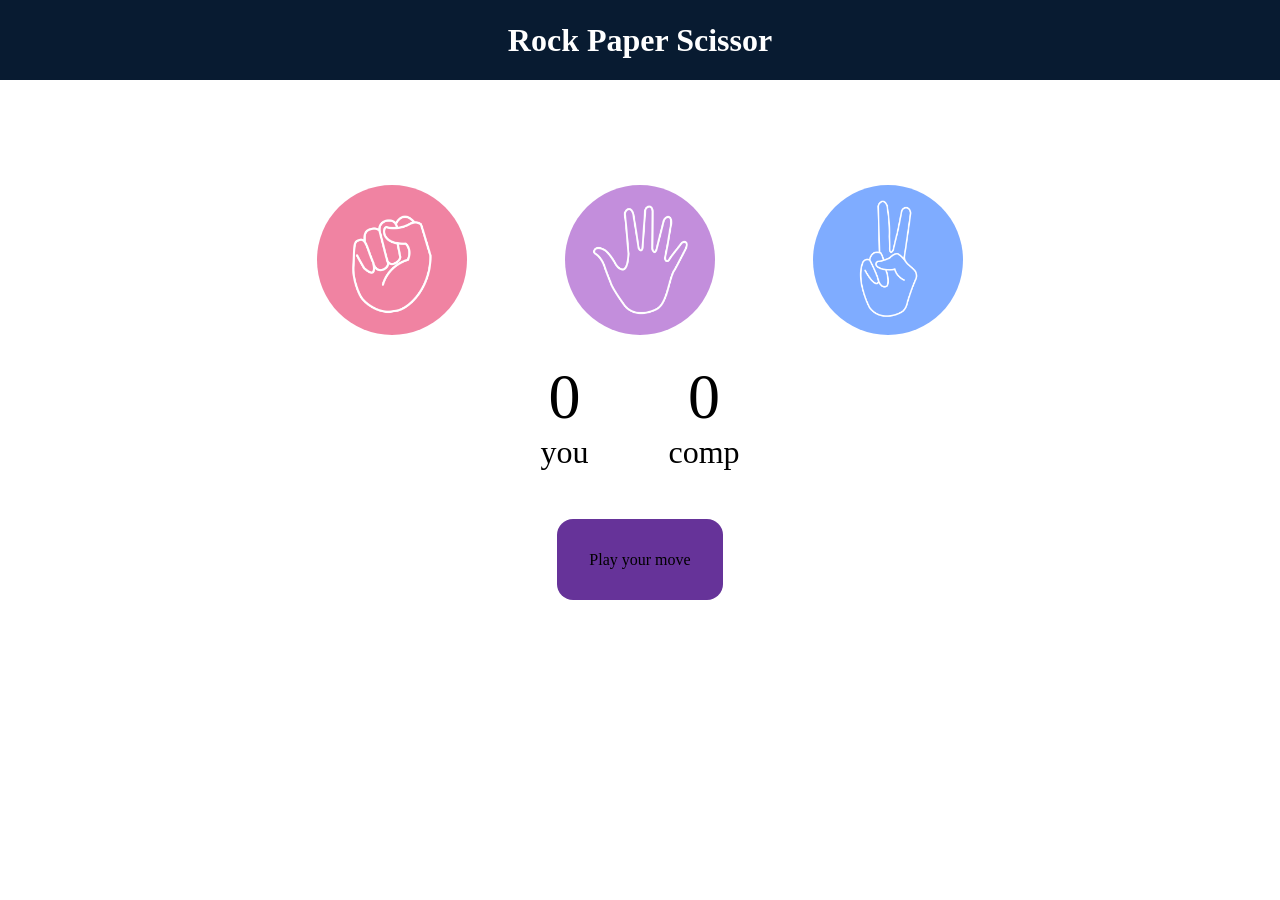
<file: Tic-Tac-Toe/index.html>
<!DOCTYPE html>
<html lang="en">
<head>
    <meta charset="UTF-8">
    <meta name="viewport" content="width=device-width, initial-scale=1.0">
    <title>Rock-Paper-Scissor</title>
    <link rel="stylesheet" href="style.css">
</head>
<body>

    <h1>Rock Paper Scissor </h1>
<div class="choices">
<div class="choice" id="rock"> 
      <img src = "images/rock.png">
</div>
<div class="choice" id="paper"> 
      <img src = "images/paper.png">
</div>
<div class="choice" id="scissor"> 
      <img src = "images/scissors.png">
</div>
</div>

<div class="score-board">
    <div class="score">
        <p id="user-score">0</p>
        <p>you</p>
    </div>

    <div class="score">
        <p id="comp-score">0</p>
        <p>comp</p>
    </div>
</div>

<div class="msg-container">
    <P id="msg">Play your move</P>
</div>
    <script src="app.js"></script>
</body>
</html>
</file>
<file: Tic-Tac-Toe/style.css>
*{
    margin: 0;
    padding: 0;
    text-align: center;
}
h1{
    background-color: #081b31;
    color:white;
    height: 5rem;
    line-height: 5rem;
}

.choice {
      height: 200px;
      width: 200px;
      border-radius: 50%;
      display: flex;
      justify-content: center;
      align-items: center;
      
}

.choice:hover{
    background-color: black;
    cursor: pointer;
}

img {
    height: 150px;
    width: 150px;
    object-fit: cover;
    border-radius: 50%;
}

.choices{
    display: flex;
    justify-content: center;
    align-items: center;
    gap: 3rem;
    margin-top: 5rem;

}

.score-board{
    justify-content: center;
    align-items: center;
    font-size: 2rem;
    display: flex;
    gap: 5rem;
}

#user-score , #comp-score {

    font-size: 4rem;
    

}

.msg-container {
    margin-top: 5rem;
}

#msg{
    gap: 10rem;
    margin-top: 5rem;
    background-color: rebeccapurple;
    display: inline;
    padding: 2rem;
    border-radius: 1rem;
}
</file>
